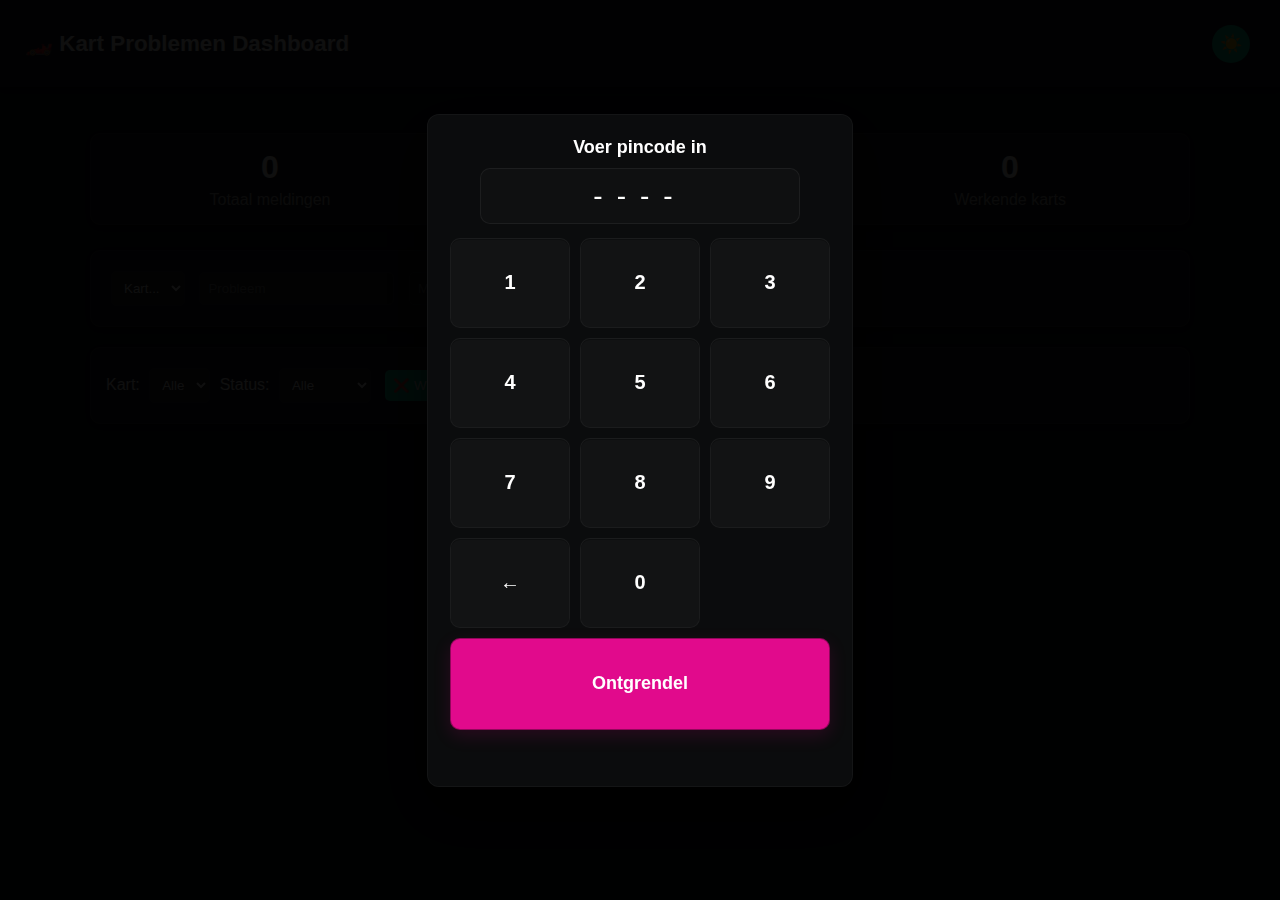
<file: index.html>
<!DOCTYPE html>
<html lang="nl">
<head>
<meta charset="UTF-8" />
<meta name="viewport" content="width=device-width, initial-scale=1.0"/>
<title>Kart Problemen Dashboard v1.1</title>
<link rel="manifest" href="manifest.json?v=20251106-1">
<meta name="theme-color" content="#00c896">

<style>
:root {
  --bg:#0f1115; --fg:#f0f0f0; --accent:#00c896;
  --card:#1a1d24; --border:#2a2d34;
  --open:#e74c3c; --solved:#27ae60; --shadow:rgba(0,0,0,0.4);
}
body.light {
  --bg:#f8f8f8; --fg:#111; --accent:#00846a;
  --card:#fff; --border:#ccc; --open:#c0392b;
  --solved:#27ae60; --shadow:rgba(0,0,0,0.1);
}
body {
  background:var(--bg); color:var(--fg);
  font-family:"Segoe UI",sans-serif; margin:0;
  transition:background .3s,color .3s;
}

/* Header */
header {
  display:flex; justify-content:space-between; align-items:center;
  background:var(--card); padding:15px 25px;
  box-shadow:0 2px 10px var(--shadow); position:sticky; top:0; z-index:100;
}
h1 {font-size:1.4rem;}
#modeToggle {
  background:var(--accent); border:none; border-radius:50%;
  width:38px; height:38px; color:#fff; font-size:18px; cursor:pointer;
}

/* Sync indicator */
#syncStatus {
  font-size:0.85rem; color:#aaa; text-align:center; margin-top:8px;
}

/* Layout */
main {max-width:1100px; margin:auto; padding:20px;}

/* Stats */
.stats {
  display:flex; flex-wrap:wrap; justify-content:space-around;
  gap:10px; margin-bottom:25px;
}
.stat {
  flex:1; min-width:180px; text-align:center;
  background:var(--card); border:1px solid var(--border);
  border-radius:10px; box-shadow:0 2px 10px var(--shadow);
  padding:15px;
}
.stat h2 {margin:0; font-size:2rem;}
.stat p {margin:5px 0 0; color:#aaa;}

/* Forms */
form,.filters {
  background:var(--card); border:1px solid var(--border);
  border-radius:10px; padding:15px; margin-bottom:20px;
  box-shadow:0 2px 10px var(--shadow);
}
input,select,button {
  padding:8px; margin:5px; border-radius:5px;
  border:1px solid var(--border); background:#222; color:var(--fg);
}
body.light input,body.light select,body.light button{background:#fff;color:#000;}
button{cursor:pointer;background:var(--accent);color:#fff;border:none;}
button:hover{opacity:.9;}

/* Cards */
.cards {
  display:grid; grid-template-columns:repeat(auto-fill,minmax(250px,1fr));
  gap:15px;
}
.card {
  background:var(--card); border:1px solid var(--border);
  border-radius:10px; box-shadow:0 2px 10px var(--shadow);
  padding:12px 15px; display:flex; flex-direction:column; justify-content:space-between;
}
.card.open {border-left:6px solid var(--open);}
.card.opgelost {border-left:6px solid var(--solved);opacity:.85;}
.card h3{margin:0;font-size:1.1rem;}
.card small{color:#aaa;}
.status{font-weight:bold;color:var(--accent);}
.solveBtn {background:var(--solved);margin-top:8px;}
.solveBtn:disabled{background:#444;cursor:not-allowed;}
</style>

<!-- PIN overlay CSS -->
<style>
/* Donkere modal (Optie B) — met aangepaste knoppen en leesbaarheid */
#pinOverlay {
  position: fixed;
  inset: 0;
  display: flex;
  align-items: center;
  justify-content: center;
  background: rgba(0,0,0,0.94);
  z-index: 99999;
  -webkit-tap-highlight-color: transparent;
  /* fallback hard override to reduce chance of being hidden by other CSS:
     this ensures the overlay is visible unless explicitly removed. */
}
#pinOverlay[hidden] { display:none !important; }

#pinCard {
  background: #0b0c0d;
  color: #f8fafc;
  border-radius: 12px;
  padding: 22px;
  width: 380px;
  max-width: 94%;
  box-shadow: 0 22px 60px rgba(0,0,0,0.75);
  text-align: center;
  border: 1px solid rgba(255,255,255,0.04);
  font-family: inherit;
}

#pinTitle { margin: 0 0 10px; font-size: 18px; font-weight: 600; color: #ffffff; }

/* PIN display */
#pinDisplay {
  height:56px;
  border-radius:10px;
  border: 1px solid rgba(255,255,255,0.06);
  display:flex;
  align-items:center;
  justify-content:center;
  margin: 0 auto 14px;
  font-size:28px;
  letter-spacing:14px;
  background: rgba(255,255,255,0.02);
  user-select:none;
  color: #fff;
  width: 86%;
  max-width: 320px;
  box-sizing: border-box;
}

/* Numpad grid */
.pinKeypad { display:grid; grid-template-columns: repeat(3,1fr); gap:10px; margin-top:6px; }

/* Keys — GROTER en DIK gedrukt */
.pinKey {
  padding:14px;
  border-radius:10px;
  background: rgba(255,255,255,0.03);
  border: 1px solid rgba(255,255,255,0.04);
  cursor:pointer;
  user-select:none;
  font-size:20px;          /* groter */
  font-weight:700;         /* dikker */
  color: #ffffff;
  min-height:60px;         /* grotere hit-area */
  display:flex;
  align-items:center;
  justify-content:center;
  transition: transform .06s ease, background .12s ease, box-shadow .06s ease;
  box-shadow: 0 1px 0 rgba(0,0,0,0.25) inset;
}
.pinKey:active { transform: translateY(1px); filter:brightness(0.98); }
.pinKey:focus { outline:none; box-shadow: 0 0 0 3px rgba(255,255,255,0.08), 0 6px 20px rgba(0,0,0,0.6); }

/* Ontgrendel knop: gewenste kleur en extra vet */
.pinKey.wide {
  grid-column: 1 / -1;
  background: #e10a8c;     /* EXACTe kleur zoals gevraagd */
  color: #fff;
  font-weight:800;
  font-size:18px;
  border: 1px solid rgba(0,0,0,0.35);
  min-height:62px;
  box-shadow: 0 6px 18px rgba(225,10,140,0.14);
}
.pinKey.wide:hover { filter: brightness(1.03); }

/* Error tekst */
#pinError { color: #ffb3b3; min-height:22px; margin-top:12px; font-size:13px; line-height:1; }

#pinCard .small-note { margin-top:10px; font-size:12px; color: rgba(255,255,255,0.68); }

/* Responsive */
@media (max-width:420px){
  #pinCard { width: 92%; padding:16px; }
  #pinDisplay { font-size:22px; height:50px; letter-spacing:10px; max-width:280px; }
  .pinKey { font-size:19px; padding:12px; min-height:52px; }
  .pinKey.wide { min-height:54px; font-size:17px; }
}
</style>
</head>
<body>
<header>
  <h1>🏎️ Kart Problemen Dashboard</h1>
  <button id="modeToggle">☀️</button>
</header>

<main>
  <div id="syncStatus" style="text-align:center; margin-top:10px; color:#ccc;">
    🏁 Bezig met laden…
  </div>

  <div class="stats">
    <div class="stat"><h2 id="totalProblems">0</h2><p>Totaal meldingen</p></div>
    <div class="stat"><h2 id="openProblems">0</h2><p>Karts met problemen</p></div>
    <div class="stat"><h2 id="workingKarts">0</h2><p>Werkende karts</p></div>
  </div>

  <form id="addForm">
    <select id="kart" required><option value="">Kart...</option></select>
    <input id="probleem" placeholder="Probleem" required>
    <input id="melder" placeholder="Melder" required>
    <button type="submit">➕ Toevoegen</button>
  </form>

  <div class="filters">
    <label>Kart:
      <select id="filterKart"><option value="">Alle</option></select>
    </label>
    <label>Status:
      <select id="filterStatus">
        <option value="">Alle</option><option value="open">Open</option><option value="opgelost">Opgelost</option>
      </select>
    </label>
    <button id="clearFilters">❌ Wissen</button>
  </div>

  <div class="cards" id="cards"></div>
</main>

<script>
const SHEET_URL = "https://script.google.com/macros/s/AKfycbyV2YCK6qVc60A-ktS33beE5T7wupJXadiyn_hHPtsXIrP5tq5aIIjHCacLq_LE8yryig/exec";

for(let i=1;i<=40;i++){
  document.querySelector("#kart").innerHTML+=`<option>${i}</option>`;
  document.querySelector("#filterKart").innerHTML+=`<option>${i}</option>`;
}

let all=[];
const syncStatus=document.getElementById("syncStatus");

/* -----------------------
   Date formatting util
   -----------------------
   Accepts ISO strings like 2025-11-05T23:00:00.000Z and returns:
   "DD-MM-YYYY HH:MM" in Europe/Amsterdam timezone.
   If input is not parseable, returns the original string.
*/
function formatIsoToDDMMYYYY_HHMM(iso) {
  if (!iso) return '';
  // quick guard: if it's already a short NL date (e.g. "06-11-2025" or "06/11/2025")
  // just return it (optionally add time if you'd like)
  // Try to parse to a Date — if invalid, return original
  const date = new Date(iso);
  if (isNaN(date.getTime())) return iso;

  const opts = {
    timeZone: 'Europe/Amsterdam',
    year: 'numeric',
    month: '2-digit',
    day: '2-digit',
    hour: '2-digit',
    minute: '2-digit',
    hour12: false
  };
  // use en-GB so day-month order is natural, then pick parts
  const parts = new Intl.DateTimeFormat('en-GB', opts).formatToParts(date);
  const map = {};
  parts.forEach(p => { if (p.type !== 'literal') map[p.type] = p.value; });

  // fallback if some part missing
  if (!map.day || !map.month || !map.year) return iso;
  return `${map.day}-${map.month}-${map.year} ${map.hour}:${map.minute}`;
}

/* -----------------------
   Data load + render
   ----------------------- */
async function load(){
  syncStatus.textContent="🔄 Data verversen...";
  try{
    const r=await fetch(SHEET_URL+"?t="+Date.now());
    const d=await r.json();
    // map rows from sheet — assume r[0] contains ISO timestamp
    all=d.slice(1).map(r=>({
      datum: r[0],
      kart: r[1],
      probleem: r[2],
      melder: r[3],
      status: r[4]||"open"
    }));
    renderDashboard(); renderCards();
    syncStatus.textContent="✅ Gesynchroniseerd ("+new Date().toLocaleTimeString("nl-NL")+")";
  }catch(err){
    console.error(err);
    syncStatus.textContent="⚠️ Kon niet verbinden (offline?)";
  }
}

function renderDashboard(){
  const total=all.length;
  const openKarts=new Set(all.filter(p=>p.status==="open").map(p=>p.kart)).size;
  document.getElementById("totalProblems").textContent=total;
  document.getElementById("openProblems").textContent=openKarts;
  document.getElementById("workingKarts").textContent=40-openKarts;
}

function renderCards(){
  const kartF=document.getElementById("filterKart").value;
  const statF=document.getElementById("filterStatus").value;
  const c=document.getElementById("cards"); c.innerHTML="";
  all.filter(p=>(!kartF||p.kart==kartF)&&(!statF||p.status==statF))
     .reverse()
     .forEach(p=>{
        const div=document.createElement("div");
        div.className=`card ${p.status}`;
        // format the date for display; if p.datum is not an ISO string it will be returned as-is
        const prettyDate = formatIsoToDDMMYYYY_HHMM(p.datum);
        div.innerHTML=`
          <h3>Kart ${p.kart}</h3>
          <p>${p.probleem}</p>
          <small>${prettyDate} – ${p.melder}</small>
          <p class="status">${p.status}</p>
          <button class="solveBtn" ${p.status==="opgelost"?"disabled":""}
            onclick="solve('${p.kart}','${p.probleem}')">✅ Markeer als opgelost</button>`;
        c.appendChild(div);
     });
}

/* -----------------------
   Form submit — use ISO timestamp for consistency
   ----------------------- */
document.getElementById("addForm").addEventListener("submit",async e=>{
  e.preventDefault();
  const body={
    action:"add",
    datum: new Date().toISOString(), // <-- store ISO so render formatting works
    kart:document.getElementById("kart").value,
    probleem:document.getElementById("probleem").value,
    melder:document.getElementById("melder").value,
    status:"open"
  };
  await fetch(SHEET_URL,{method:"POST",body:JSON.stringify(body)});
  e.target.reset(); load();
});

async function solve(kart,probleem){
  await fetch(SHEET_URL,{method:"POST",body:JSON.stringify({action:"solve",kart,probleem})});
  load();
}

// Filters
document.getElementById("filterKart").addEventListener("change",renderCards);
document.getElementById("filterStatus").addEventListener("change",renderCards);
document.getElementById("clearFilters").addEventListener("click",()=>{document.getElementById("filterKart").value="";document.getElementById("filterStatus").value="";renderCards();});

// Auto refresh every 60s
setInterval(load,60000);

// Dark/light mode
const body=document.body, toggle=document.getElementById("modeToggle");
toggle.addEventListener("click",()=>{body.classList.toggle("light");toggle.textContent=body.classList.contains("light")?"🌙":"☀️";});

// Register service worker
if('serviceWorker' in navigator){
  navigator.serviceWorker.register('service-worker.js?v=20251106-1')
    .then(()=>console.log("Service Worker ready"))
    .catch(console.error);
}

load();
</script>

<!-- PIN overlay HTML (staat na de hoofdscript zodat het DOM beschikbaar is) -->
<div id="pinOverlay" aria-hidden="false">
  <div id="pinCard" role="dialog" aria-modal="true" aria-labelledby="pinTitle">
    <h3 id="pinTitle">Voer pincode in</h3>
    <div id="pinDisplay">----</div>

    <div class="pinKeypad" id="pinKeypad">
      <div class="pinKey">1</div>
      <div class="pinKey">2</div>
      <div class="pinKey">3</div>
      <div class="pinKey">4</div>
      <div class="pinKey">5</div>
      <div class="pinKey">6</div>
      <div class="pinKey">7</div>
      <div class="pinKey">8</div>
      <div class="pinKey">9</div>
      <div class="pinKey">←</div>
      <div class="pinKey">0</div>
      <div class="pinKey wide" id="pinEnter">Ontgrendel</div>
    </div>

    <div id="pinError" aria-live="polite"></div>
  </div>
</div>

<!-- PIN script -->
<script>
/* Eenvoudige client-side pincode overlay.
   Houd er rekening mee dat dit alleen client-side is (plaintext in code). */
const CORRECT_PIN = '3120'; // pas aan indien gewenst

const overlay = document.getElementById('pinOverlay');
const pinDisplay = document.getElementById('pinDisplay');
const pinError = document.getElementById('pinError');
const keypad = document.getElementById('pinKeypad');
let entered = '';

// Render de maskering (•) van ingevoerde cijfers
function renderPin() {
  const masked = entered.split('').map(()=> '•').join('');
  pinDisplay.textContent = (masked + '----').slice(0,4);
  pinError.textContent = '';
}

// Controleer en ontgrendel
function unlock() {
  if (entered.length !== 4) {
    pinError.textContent = 'Voer 4 cijfers in';
    return;
  }
  if (entered === CORRECT_PIN) {
    overlay.style.display = 'none';
    overlay.setAttribute('aria-hidden','true');
    document.body.style.overflow = ''; // restore scrolling
    document.body.focus();
  } else {
    pinError.textContent = 'Onjuiste pincode';
    setTimeout(()=> { entered=''; renderPin(); }, 600);
  }
}

// Probeer automatisch wanneer 4 cijfers zijn ingevoerd
function tryAutoUnlockWhenFull() {
  if (entered.length === 4) {
    // korte delay zodat het laatste cijfer zichtbaar is
    setTimeout(unlock, 150);
  }
}

// Klik- en knopafhandeling
keypad.addEventListener('click', (ev)=>{
  const t = ev.target;
  if (!t.classList.contains('pinKey')) return;
  const v = t.textContent.trim();
  if (v === '←') {
    entered = entered.slice(0,-1);
    renderPin();
  } else if (v === 'Ontgrendel') {
    unlock();
  } else if (/^\d$/.test(v)) {
    if (entered.length < 4) {
      entered += v;
      renderPin();
      tryAutoUnlockWhenFull();
    }
  }
});

// Keyboard support (0-9, Backspace, Enter). Als overlay verborgen is, negeer toetsen.
window.addEventListener('keydown', (e)=>{
  if (overlay.style.display === 'none') return;
  if (e.key >= '0' && e.key <= '9') {
    if (entered.length < 4) {
      entered += e.key;
      renderPin();
      tryAutoUnlockWhenFull();
    }
    e.preventDefault();
  } else if (e.key === 'Backspace') {
    entered = entered.slice(0,-1); renderPin(); e.preventDefault();
  } else if (e.key === 'Enter') {
    unlock(); e.preventDefault();
  }
});

// Init
renderPin();
</script>

<!-- PIN debug: force show (temporary) -->
<script>
(function(){
  window.addEventListener('load', () => {
    console.log('[PIN debug] page loaded — checking overlay presence');
    const o = document.getElementById('pinOverlay');
    if (!o) {
      console.error('[PIN debug] #pinOverlay not found — deployed index.html might differ');
      return;
    }
    console.log('[PIN debug] overlay found — forcing visible and above all (temporary)');
    // Force strong styles so overlay cannot be hidden by other CSS
    o.style.setProperty('display','flex','important');
    o.style.setProperty('position','fixed','important');
    o.style.setProperty('inset','0','important');
    o.style.setProperty('z-index','2147483647','important');
    o.setAttribute('aria-hidden','false');
    // Prevent scrolling while overlay active
    document.body.style.overflow = 'hidden';
    // log computed style
    const cs = getComputedStyle(o);
    console.log('[PIN debug] computed display:', cs.display, 'z-index:', cs.zIndex);
    try{ console.log('[PIN debug] CORRECT_PIN =', typeof CORRECT_PIN !== 'undefined' ? CORRECT_PIN : 'not found'); }catch(e){}
  });
})();
</script>

</body>
</html>
</file>
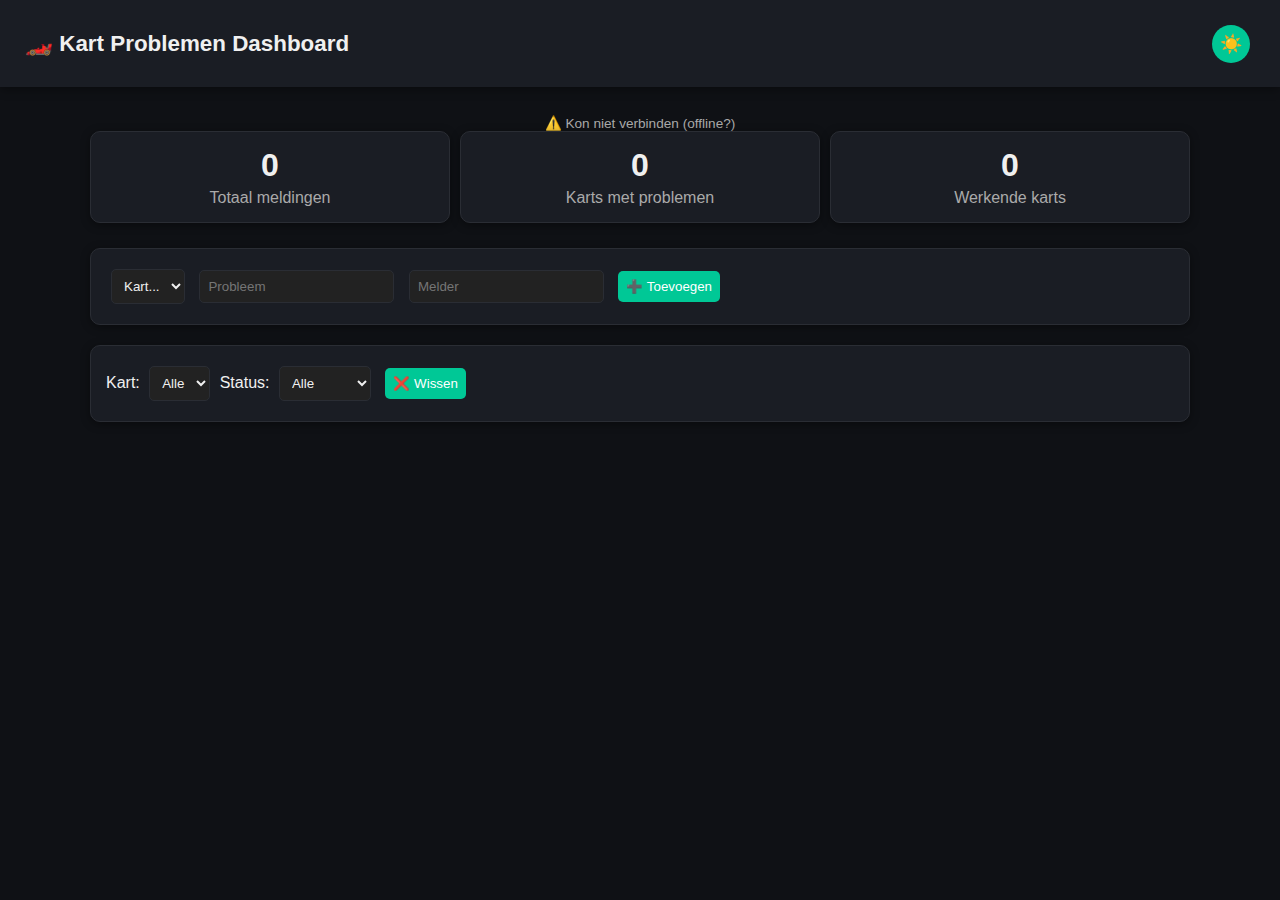
<file: dashboard.html>
<!DOCTYPE html>
<html lang="nl">
<head>
<meta charset="UTF-8">
<meta name="viewport" content="width=device-width, initial-scale=1.0">
<title>Kart Problemen Dashboard</title>
<link rel="manifest" href="manifest.json">
<meta name="theme-color" content="#00c896">
<style>
:root {
  --bg:#0f1115; --fg:#f0f0f0; --accent:#00c896;
  --card:#1a1d24; --border:#2a2d34;
  --open:#e74c3c; --solved:#27ae60; --shadow:rgba(0,0,0,0.4);
}
body.light {
  --bg:#f8f8f8; --fg:#111; --accent:#00846a;
  --card:#fff; --border:#ccc; --open:#c0392b;
  --solved:#27ae60; --shadow:rgba(0,0,0,0.1);
}
body {
  background:var(--bg); color:var(--fg);
  font-family:"Segoe UI",sans-serif; margin:0;
  transition:background .3s,color .3s;
}

/* Header */
header {
  display:flex; justify-content:space-between; align-items:center;
  background:var(--card); padding:15px 25px;
  box-shadow:0 2px 10px var(--shadow); position:sticky; top:0; z-index:100;
}
h1 {font-size:1.4rem;}
#modeToggle {
  background:var(--accent); border:none; border-radius:50%;
  width:38px; height:38px; color:#fff; font-size:18px; cursor:pointer;
}

/* Sync indicator */
#syncStatus {
  font-size:0.85rem; color:#aaa; text-align:center; margin-top:8px;
}

/* Layout */
main {max-width:1100px; margin:auto; padding:20px;}

/* Stats */
.stats {
  display:flex; flex-wrap:wrap; justify-content:space-around;
  gap:10px; margin-bottom:25px;
}
.stat {
  flex:1; min-width:180px; text-align:center;
  background:var(--card); border:1px solid var(--border);
  border-radius:10px; box-shadow:0 2px 10px var(--shadow);
  padding:15px;
}
.stat h2 {margin:0; font-size:2rem;}
.stat p {margin:5px 0 0; color:#aaa;}

/* Forms */
form,.filters {
  background:var(--card); border:1px solid var(--border);
  border-radius:10px; padding:15px; margin-bottom:20px;
  box-shadow:0 2px 10px var(--shadow);
}
input,select,button {
  padding:8px; margin:5px; border-radius:5px;
  border:1px solid var(--border); background:#222; color:var(--fg);
}
body.light input,body.light select,body.light button{background:#fff;color:#000;}
button{cursor:pointer;background:var(--accent);color:#fff;border:none;}
button:hover{opacity:.9;}

/* Cards */
.cards {
  display:grid; grid-template-columns:repeat(auto-fill,minmax(250px,1fr));
  gap:15px;
}
.card {
  background:var(--card); border:1px solid var(--border);
  border-radius:10px; box-shadow:0 2px 10px var(--shadow);
  padding:12px 15px; display:flex; flex-direction:column; justify-content:space-between;
}
.card.open {border-left:6px solid var(--open);}
.card.opgelost {border-left:6px solid var(--solved);opacity:.85;}
.card h3{margin:0;font-size:1.1rem;}
.card small{color:#aaa;}
.status{font-weight:bold;color:var(--accent);}
.solveBtn {background:var(--solved);margin-top:8px;}
.solveBtn:disabled{background:#444;cursor:not-allowed;}
</style>
</head>
<body>
<header>
  <h1>🏎️ Kart Problemen Dashboard</h1>
  <button id="modeToggle">☀️</button>
</header>

<main>
  <div id="syncStatus">🔄 Verbinden met Google Sheets...</div>

  <div class="stats">
    <div class="stat"><h2 id="totalProblems">0</h2><p>Totaal meldingen</p></div>
    <div class="stat"><h2 id="openProblems">0</h2><p>Karts met problemen</p></div>
    <div class="stat"><h2 id="workingKarts">0</h2><p>Werkende karts</p></div>
  </div>

  <form id="addForm">
    <select id="kart" required><option value="">Kart...</option></select>
    <input id="probleem" placeholder="Probleem" required>
    <input id="melder" placeholder="Melder" required>
    <button type="submit">➕ Toevoegen</button>
  </form>

  <div class="filters">
    <label>Kart:
      <select id="filterKart"><option value="">Alle</option></select>
    </label>
    <label>Status:
      <select id="filterStatus">
        <option value="">Alle</option><option value="open">Open</option><option value="opgelost">Opgelost</option>
      </select>
    </label>
    <button id="clearFilters">❌ Wissen</button>
  </div>

  <div class="cards" id="cards"></div>
</main>

<script>
const SHEET_URL = "https://script.google.com/macros/s/AKfycbyV2YCK6qVc60A-ktS33beE5T7wupJXadiyn_hHPtsXIrP5tq5aIIjHCacLq_LE8yryig/exec";

for(let i=1;i<=40;i++){
  document.querySelector("#kart").innerHTML+=`<option>${i}</option>`;
  document.querySelector("#filterKart").innerHTML+=`<option>${i}</option>`;
}

let all=[];
const syncStatus=document.getElementById("syncStatus");

async function load(){
  syncStatus.textContent="🔄 Data verversen...";
  try{
    const r=await fetch(SHEET_URL+"?t="+Date.now()); // avoid caching
    const d=await r.json();
    all=d.slice(1).map(r=>({datum:r[0],kart:r[1],probleem:r[2],melder:r[3],status:r[4]||"open"}));
    renderDashboard(); renderCards();
    syncStatus.textContent="✅ Gesynchroniseerd ("+new Date().toLocaleTimeString("nl-NL")+")";
  }catch(err){
    syncStatus.textContent="⚠️ Kon niet verbinden (offline?)";
  }
}

function renderDashboard(){
  const total=all.length;
  const openKarts=new Set(all.filter(p=>p.status==="open").map(p=>p.kart)).size;
  document.getElementById("totalProblems").textContent=total;
  document.getElementById("openProblems").textContent=openKarts;
  document.getElementById("workingKarts").textContent=40-openKarts;
}

function renderCards(){
  const kartF=document.getElementById("filterKart").value;
  const statF=document.getElementById("filterStatus").value;
  const c=document.getElementById("cards"); c.innerHTML="";
  all.filter(p=>(!kartF||p.kart==kartF)&&(!statF||p.status==statF))
     .reverse()
     .forEach(p=>{
        const div=document.createElement("div");
        div.className=`card ${p.status}`;
        div.innerHTML=`
          <h3>Kart ${p.kart}</h3>
          <p>${p.probleem}</p>
          <small>${p.datum} – ${p.melder}</small>
          <p class="status">${p.status}</p>
          <button class="solveBtn" ${p.status==="opgelost"?"disabled":""}
            onclick="solve('${p.kart}','${p.probleem}')">✅ Markeer als opgelost</button>`;
        c.appendChild(div);
     });
}

document.getElementById("addForm").addEventListener("submit",async e=>{
  e.preventDefault();
  const body={action:"add",datum:new Date().toLocaleDateString("nl-NL"),
    kart:document.getElementById("kart").value,
    probleem:document.getElementById("probleem").value,
    melder:document.getElementById("melder").value,
    status:"open"};
  await fetch(SHEET_URL,{method:"POST",body:JSON.stringify(body)});
  e.target.reset(); load();
});

async function solve(kart,probleem){
  await fetch(SHEET_URL,{method:"POST",body:JSON.stringify({action:"solve",kart,probleem})});
  load();
}

// Filters
document.getElementById("filterKart").addEventListener("change",renderCards);
document.getElementById("filterStatus").addEventListener("change",renderCards);
document.getElementById("clearFilters").addEventListener("click",()=>{document.getElementById("filterKart").value="";document.getElementById("filterStatus").value="";renderCards();});

// Auto refresh every 60s
setInterval(load,60000);

// Dark/light mode
const body=document.body, toggle=document.getElementById("modeToggle");
toggle.addEventListener("click",()=>{body.classList.toggle("light");toggle.textContent=body.classList.contains("light")?"🌙":"☀️";});

// Register service worker
if('serviceWorker' in navigator){
  navigator.serviceWorker.register('service-worker.js')
    .then(()=>console.log("Service Worker ready"))
    .catch(console.error);
}

load();
</script>
</body>
</html>
</file>
